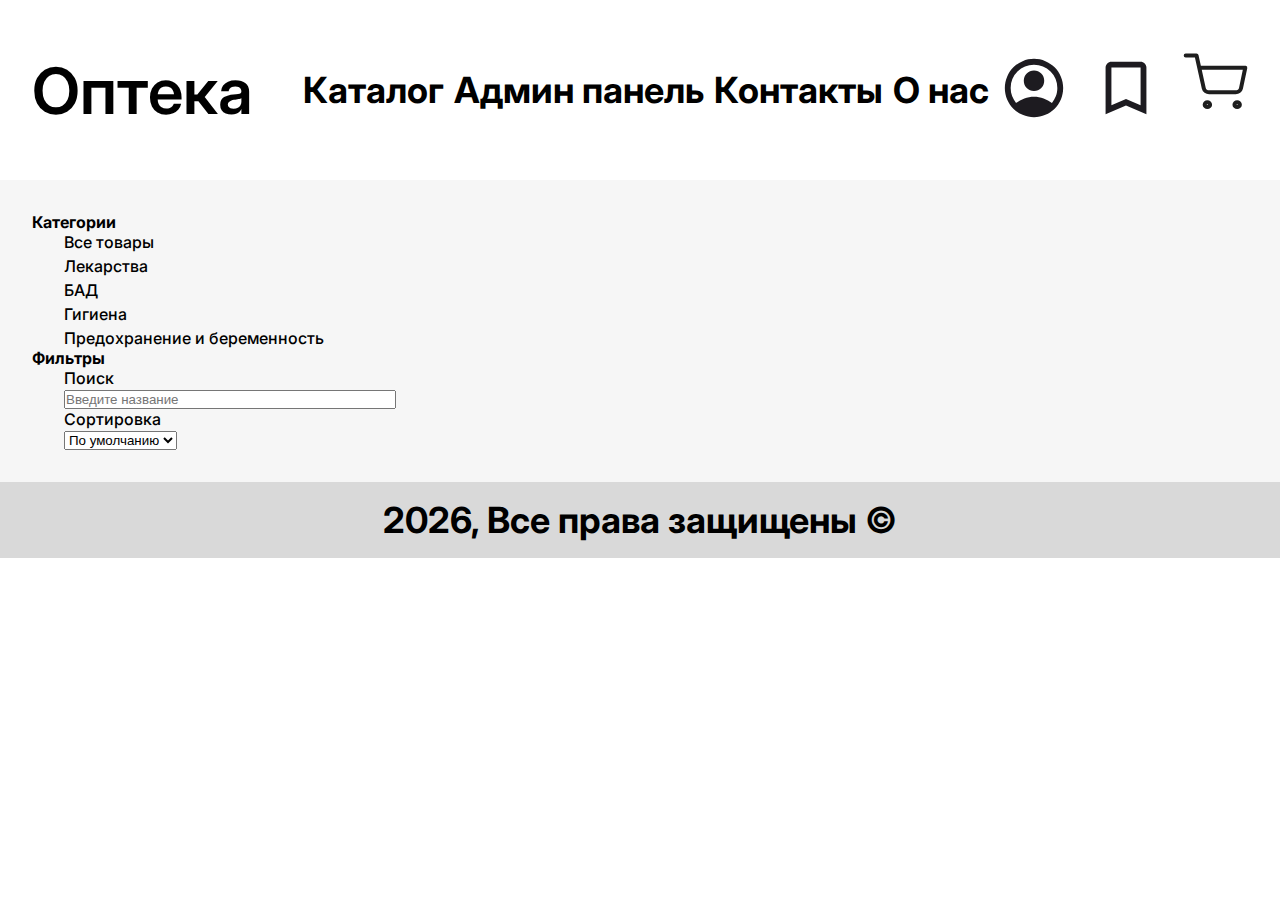
<file: index.html>
<!DOCTYPE html>
<html lang="ru">

<head>
    <meta charset="UTF-8">
    <meta name="viewport" content="width=device-width, initial-scale=1">
    <title>Оптека</title>
    <link href="global.css" rel="stylesheet">
    <link href="index.css" rel="stylesheet">

    <link rel="preconnect" href="https://fonts.googleapis.com">
    <link rel="preconnect" href="https://fonts.gstatic.com" crossorigin>
    <link
        href="https://fonts.googleapis.com/css2?family=Inter:ital,opsz,wght@0,14..32,100..900;1,14..32,100..900&display=swap"
        rel="stylesheet">

    <script type="module" src="/components/opteka-header/element.mjs"></script>
    <script type="module" src="/components/opteka-footer/element.mjs"></script>

</head>

<body>
    <opteka-header></opteka-header>
    <main>
        <section class="categories-and-filters">
            <b>Категории</b>
            <ul>
                <li><a href="">Все товары</a></li>
                <li><a href="">Лекарства</a></li>
                <li><a href="">БАД</a></li>
                <li><a href="">Гигиена</a></li>
                <li><a href="">Предохранение и беременность</a></li>
            </ul>

            <b>Фильтры</b>
            <form>
                <label for="search">Поиск</label>
                <br>
                <input type="text" id="search" placeholder="Введите название">
                <br>
                <label for="sort">Сортировка</label>
                <br>
                <select name="sort" id="sort">
                    <option value="default">По умолчанию</option>
                </select>
            </form>
        </section>
        <section class="products-container">
        </section>
    </main>
    <opteka-footer></opteka-footer>
</body>

</html>
</file>
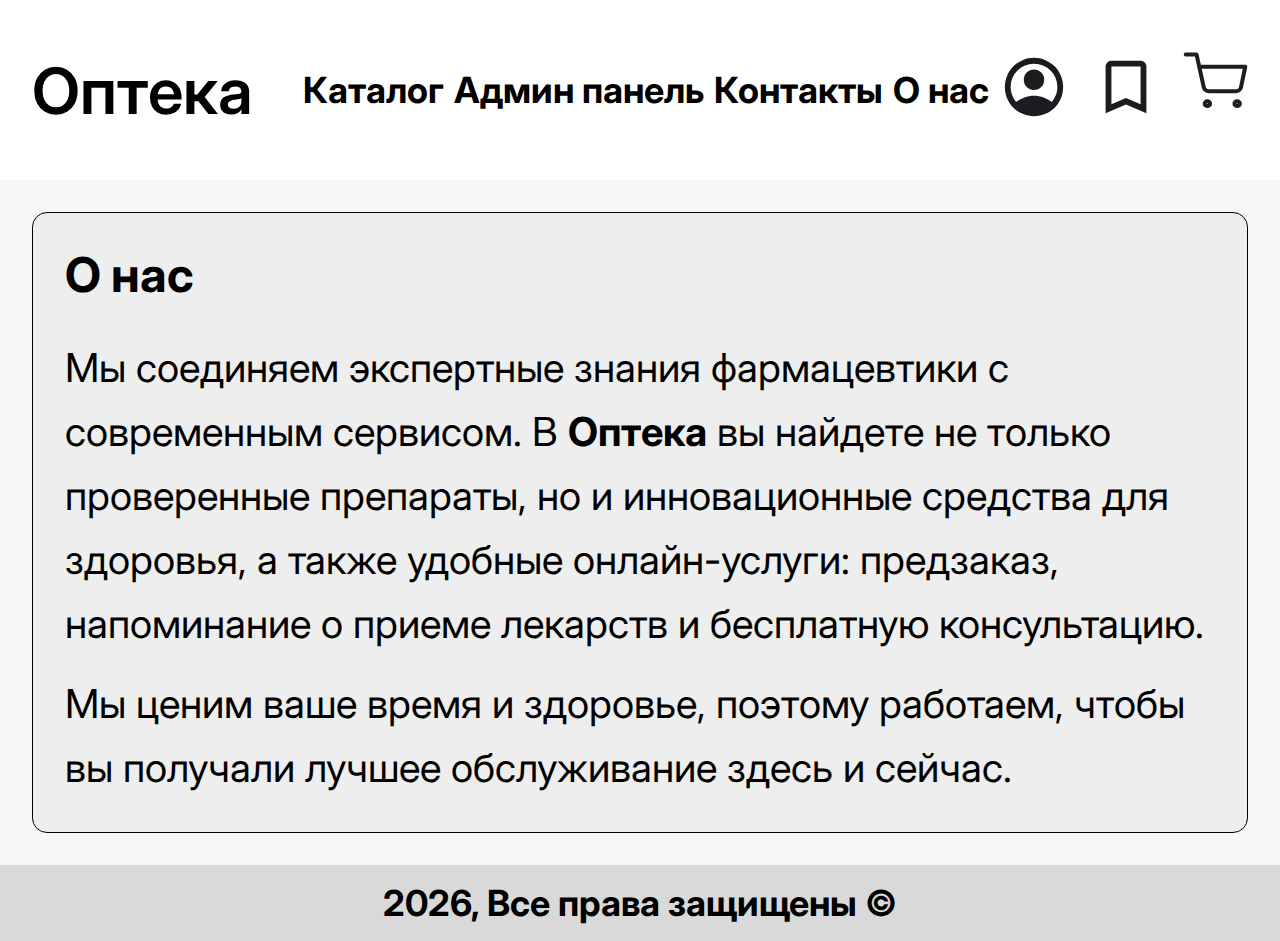
<file: about.html>
<!DOCTYPE html>
<html lang="ru">

<head>
    <meta charset="UTF-8">
    <meta name="viewport" content="width=device-width, initial-scale=1">
    <title>О нас - Оптека</title>
    <link href="css/global.css" rel="stylesheet">
    <link href="about.css" rel="stylesheet">

    <link rel="preconnect" href="https://fonts.googleapis.com">
    <link rel="preconnect" href="https://fonts.gstatic.com" crossorigin>
    <link
        href="https://fonts.googleapis.com/css2?family=Inter:ital,opsz,wght@0,14..32,100..900;1,14..32,100..900&display=swap"
        rel="stylesheet">

    <script type="module" src="components/opteka-header/element.js"></script>
    <script type="module" src="components/opteka-footer/element.js"></script>

</head>

<body>
    <opteka-header></opteka-header>
    <main>
        <section class="content-container">
            <h1 class="page-title">О нас</h1>
            <p>
                Мы соединяем экспертные знания фармацевтики с современным сервисом. В <strong>Оптека</strong> вы найдете
                не только проверенные препараты, но и инновационные средства для здоровья, а также удобные
                онлайн-услуги: предзаказ, напоминание о приеме лекарств и бесплатную консультацию.
            </p>
            <p>
                Мы ценим ваше время и здоровье, поэтому работаем, чтобы вы получали лучшее обслуживание здесь и сейчас.
            </p>
        </section>
    </main>
    <opteka-footer></opteka-footer>
</body>

</html>
</file>
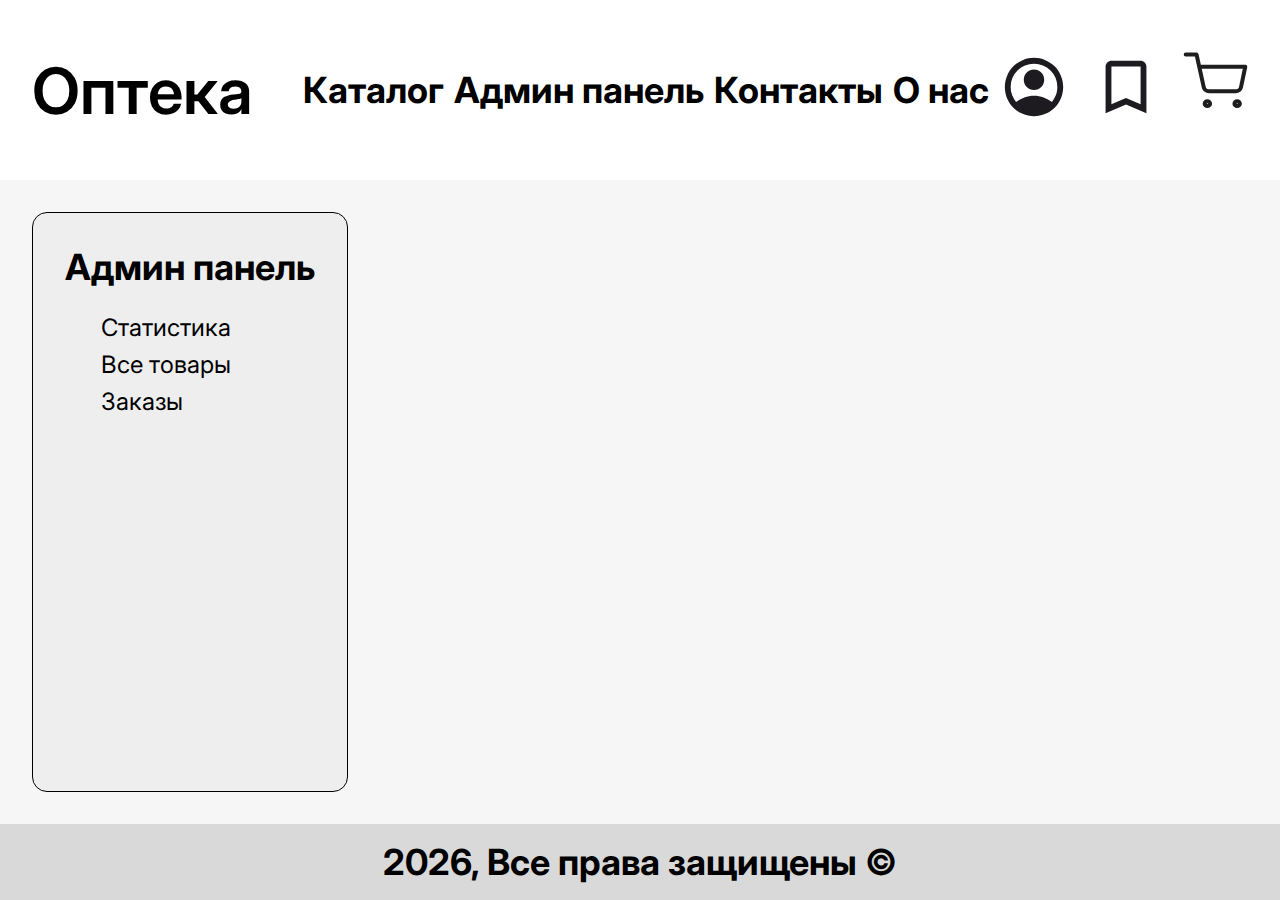
<file: admin.html>
<!DOCTYPE html>
<html lang="ru">

<head>
    <meta charset="UTF-8">
    <meta name="viewport" content="width=device-width, initial-scale=1">
    <title>Админ панель - Оптека</title>
    <link href="css/global.css" rel="stylesheet">
    <link rel="stylesheet" href="admin.css">

    <link rel="preconnect" href="https://fonts.googleapis.com">
    <link rel="preconnect" href="https://fonts.gstatic.com" crossorigin>
    <link
        href="https://fonts.googleapis.com/css2?family=Inter:ital,opsz,wght@0,14..32,100..900;1,14..32,100..900&display=swap"
        rel="stylesheet">

    <script type="module" src="components/opteka-header/element.js"></script>
    <script type="module" src="components/opteka-footer/element.js"></script>
    <script defer type="module" src="admin.js"></script>
</head>

<body>
    <opteka-header></opteka-header>
    <main>
        <section class="links">
            <h1 class="page-title">Админ панель</h1>
            <ul>
                <li><a href="admin.html">Статистика</a></li>
                <li><a href="admin.html?view=products">Все товары</a></li>
                <li><a href="admin.html?view=orders">Заказы</a></li>
            </ul>
        </section>
        <section id="view">
        </section>
    </main>
    <opteka-footer></opteka-footer>
</body>

</html>
</file>
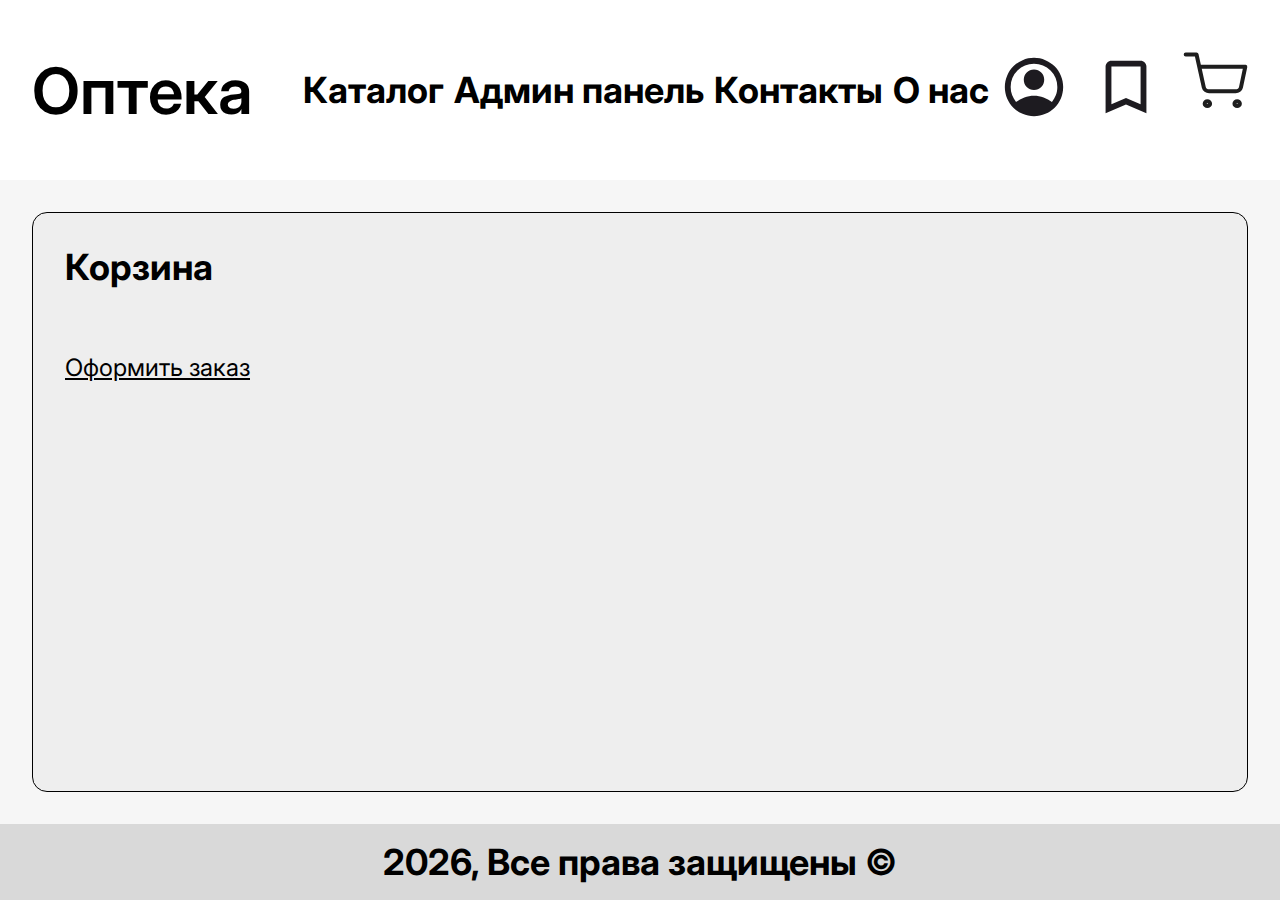
<file: cart.html>
<!DOCTYPE html>
<html lang="ru">

<head>
    <meta charset="UTF-8">
    <meta name="viewport" content="width=device-width, initial-scale=1">
    <title>Корзина - Оптека</title>
    <link href="css/global.css" rel="stylesheet">
    <link href="cart.css" rel="stylesheet">

    <link rel="preconnect" href="https://fonts.googleapis.com">
    <link rel="preconnect" href="https://fonts.gstatic.com" crossorigin>
    <link
        href="https://fonts.googleapis.com/css2?family=Inter:ital,opsz,wght@0,14..32,100..900;1,14..32,100..900&display=swap"
        rel="stylesheet">

    <script type="module" src="components/opteka-header/element.js"></script>
    <script type="module" src="components/opteka-footer/element.js"></script>
    <script type="module" src="components/opteka-cart-item/element.js"></script>
    <script defer type="module" src="cart.js"></script>

</head>

<body>
    <opteka-header></opteka-header>
    <main>
        <section class="content-container">
            <h1 class="page-title">Корзина</h1>
            <div class="items-container"></div>
            <div class="total"></div>
            <div class="cart-actions">
                <a href="checkout.html" class="btn btn-primary" id="checkout-btn">Оформить заказ</a>
            </div>
        </section>
    </main>
    <opteka-footer></opteka-footer>
</body>

</html>
</file>
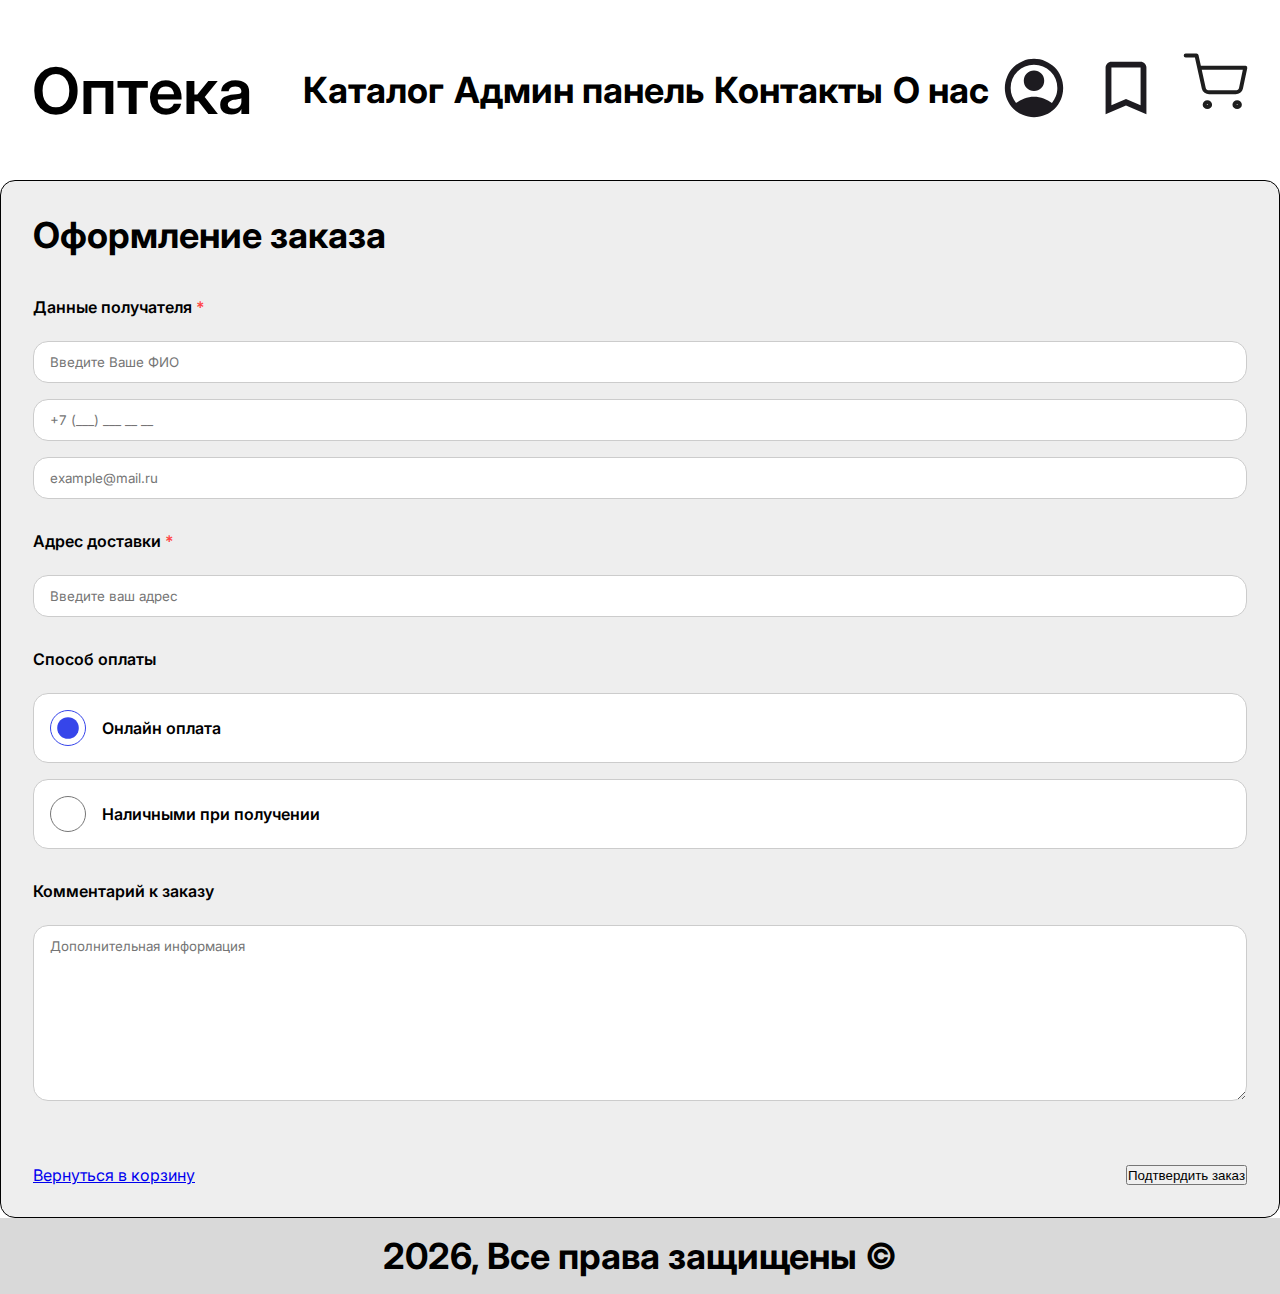
<file: checkout.html>
<!DOCTYPE html>
<html lang="ru">

<head>
    <meta charset="UTF-8">
    <meta name="viewport" content="width=device-width, initial-scale=1">
    <title>Оформление заказа - Оптека</title>
    <link href="global.css" rel="stylesheet">
    <link href="checkout.css" rel="stylesheet">

    <link rel="preconnect" href="https://fonts.googleapis.com">
    <link rel="preconnect" href="https://fonts.gstatic.com" crossorigin>
    <link
        href="https://fonts.googleapis.com/css2?family=Inter:ital,opsz,wght@0,14..32,100..900;1,14..32,100..900&display=swap"
        rel="stylesheet">

    <script type="module" src="components/opteka-header/element.js"></script>
    <script type="module" src="components/opteka-footer/element.js"></script>
    <script defer type="module" src="checkout.js"></script>
</head>

<body>
    <opteka-header></opteka-header>
    <main>
        <section class="content-container">
            <h1 class="page-title">Оформление заказа</h1>
            
            <form id="checkout-form" novalidate>
                <div class="form-section">
                    <label class="section-label">Данные получателя <span class="required">*</span></label>
                    <div class="form-group">
                        <input type="text" id="fullName" name="fullName" required placeholder="Введите Ваше ФИО">
                        <span class="error-message">Пожалуйста, введите ФИО</span>
                    </div>
                    <div class="form-group">
                        <input type="tel" id="phone" name="phone" required placeholder="+7 (___) ___ __ __">
                        <span class="error-message">Пожалуйста, введите телефон</span>
                    </div>
                    <div class="form-group">
                        <input type="email" id="email" name="email" required placeholder="example@mail.ru">
                        <span class="error-message">Пожалуйста, введите корректный email</span>
                    </div>
                </div>

                <div class="form-section">
                    <label class="section-label" for="address">Адрес доставки <span class="required">*</span></label>
                    <div class="form-group">
                        <input type="text" id="address" name="address" required placeholder="Введите ваш адрес">
                        <span class="error-message">Пожалуйста, введите адрес доставки</span>
                    </div>
                </div>

                <div class="form-section">
                    <label class="section-label">Способ оплаты</label>
                    <div class="radio-group">
                        <label class="radio-label">
                            <input type="radio" name="paymentMethod" value="online" checked>
                            <span>Онлайн оплата</span>
                        </label>
                        <label class="radio-label">
                            <input type="radio" name="paymentMethod" value="cash">
                            <span>Наличными при получении</span>
                        </label>
                    </div>
                </div>

                <div class="form-section">
                    <label class="section-label" for="comment">Комментарий к заказу</label>
                    <div class="form-group">
                        <textarea id="comment" name="comment" rows="4" placeholder="Дополнительная информация"></textarea>
                    </div>
                </div>

                <div class="form-actions">
                    <a href="cart.html" class="btn btn-secondary">Вернуться в корзину</a>
                    <button type="submit" class="btn btn-primary">Подтвердить заказ</button>
                </div>
            </form>
        </section>
    </main>
    <opteka-footer></opteka-footer>
</body>

</html>
</file>
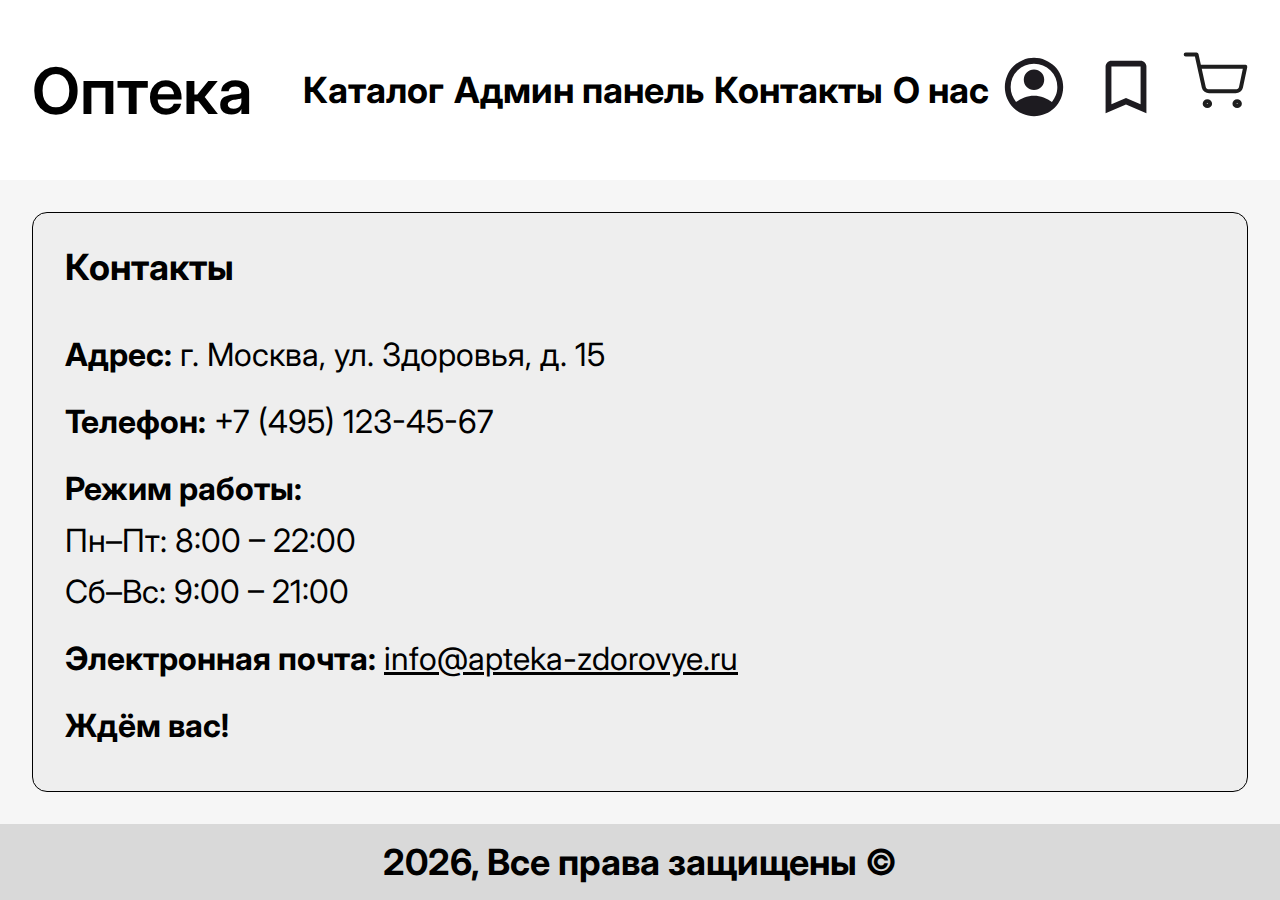
<file: contacts.html>
<!DOCTYPE html>
<html lang="ru">

<head>
    <meta charset="UTF-8">
    <meta name="viewport" content="width=device-width, initial-scale=1">
    <title>Контакты - Оптека</title>
    <link href="css/global.css" rel="stylesheet">
    <link href="css/content-page.css" rel="stylesheet">

    <link rel="preconnect" href="https://fonts.googleapis.com">
    <link rel="preconnect" href="https://fonts.gstatic.com" crossorigin>
    <link
        href="https://fonts.googleapis.com/css2?family=Inter:ital,opsz,wght@0,14..32,100..900;1,14..32,100..900&display=swap"
        rel="stylesheet">

    <script type="module" src="components/opteka-header/element.js"></script>
    <script type="module" src="components/opteka-footer/element.js"></script>

</head>

<body>
    <opteka-header></opteka-header>
    <main>
        <section class="content-container">
            <h1 class="page-title">Контакты</h1>
            <p><strong>Адрес:</strong> г. Москва, ул. Здоровья, д. 15</p>
            <p><strong>Телефон:</strong> +7 (495) 123-45-67</p>
            <p><strong>Режим работы:</strong><br>
            Пн–Пт: 8:00 – 22:00<br>
            Сб–Вс: 9:00 – 21:00</p>
            <p><strong>Электронная почта:</strong> <a href="mailto:info@apteka-zdorovye.ru">info@apteka-zdorovye.ru</a></p>
            <p><strong>Ждём вас!</strong></p>
        </section>
    </main>
    <opteka-footer></opteka-footer>
</body>

</html>
</file>
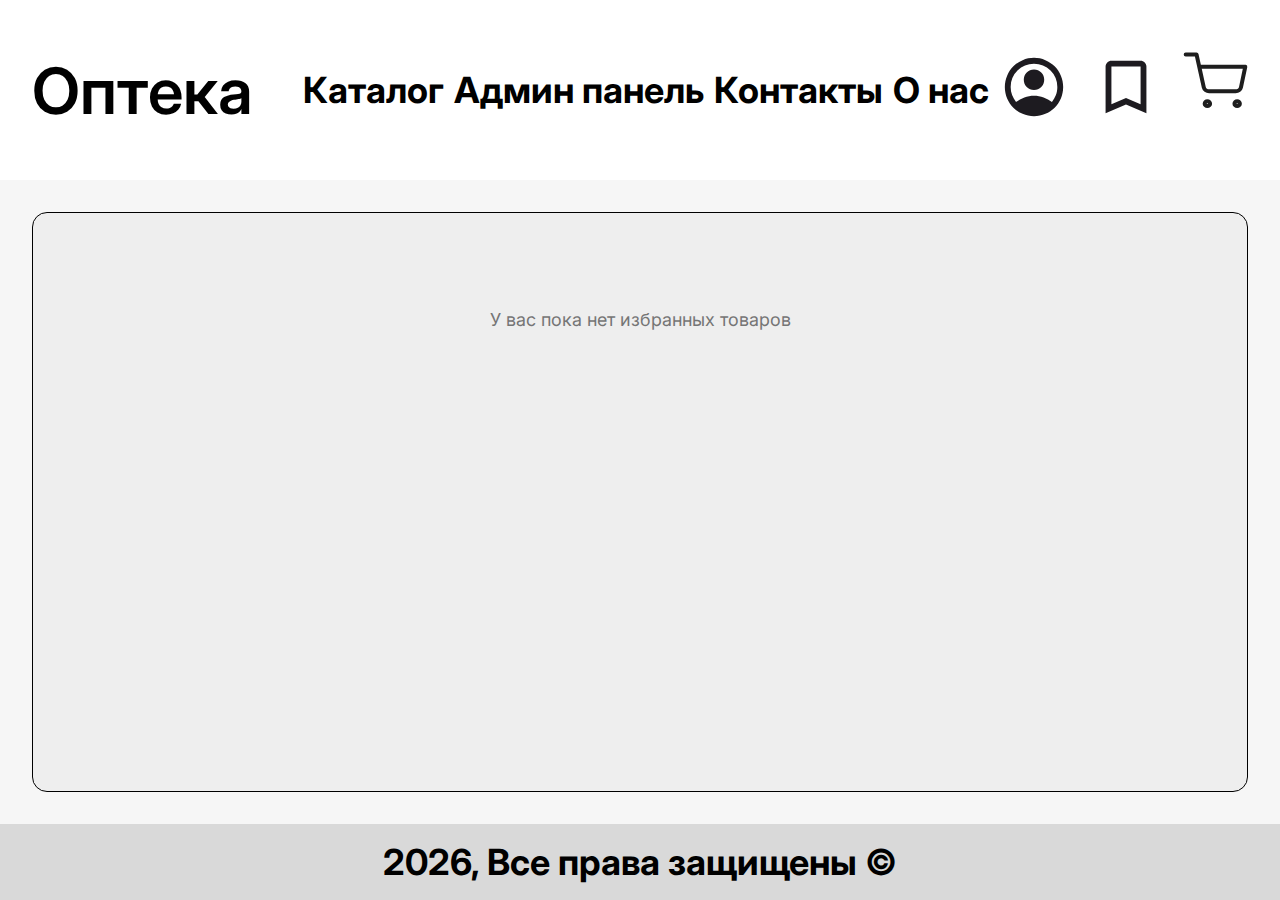
<file: favorites.html>
<!DOCTYPE html>
<html lang="ru">

<head>
    <meta charset="UTF-8">
    <meta name="viewport" content="width=device-width, initial-scale=1">
    <title>Избранное - Оптека</title>
    <link href="css/global.css" rel="stylesheet">
    <link href="favorites.css" rel="stylesheet">

    <link rel="preconnect" href="https://fonts.googleapis.com">
    <link rel="preconnect" href="https://fonts.gstatic.com" crossorigin>
    <link
        href="https://fonts.googleapis.com/css2?family=Inter:ital,opsz,wght@0,14..32,100..900;1,14..32,100..900&display=swap"
        rel="stylesheet">

    <script type="module" src="components/opteka-header/element.js"></script>
    <script type="module" src="components/opteka-footer/element.js"></script>

    <script defer type="module" src="favorites.js"></script>

</head>

<body>
    <opteka-header></opteka-header>
    <main>
        <section class="products-container">
            <h1 class="page-title">Избранное</h1>
        </section>
    </main>
    <opteka-footer></opteka-footer>
</body>

</html>
</file>
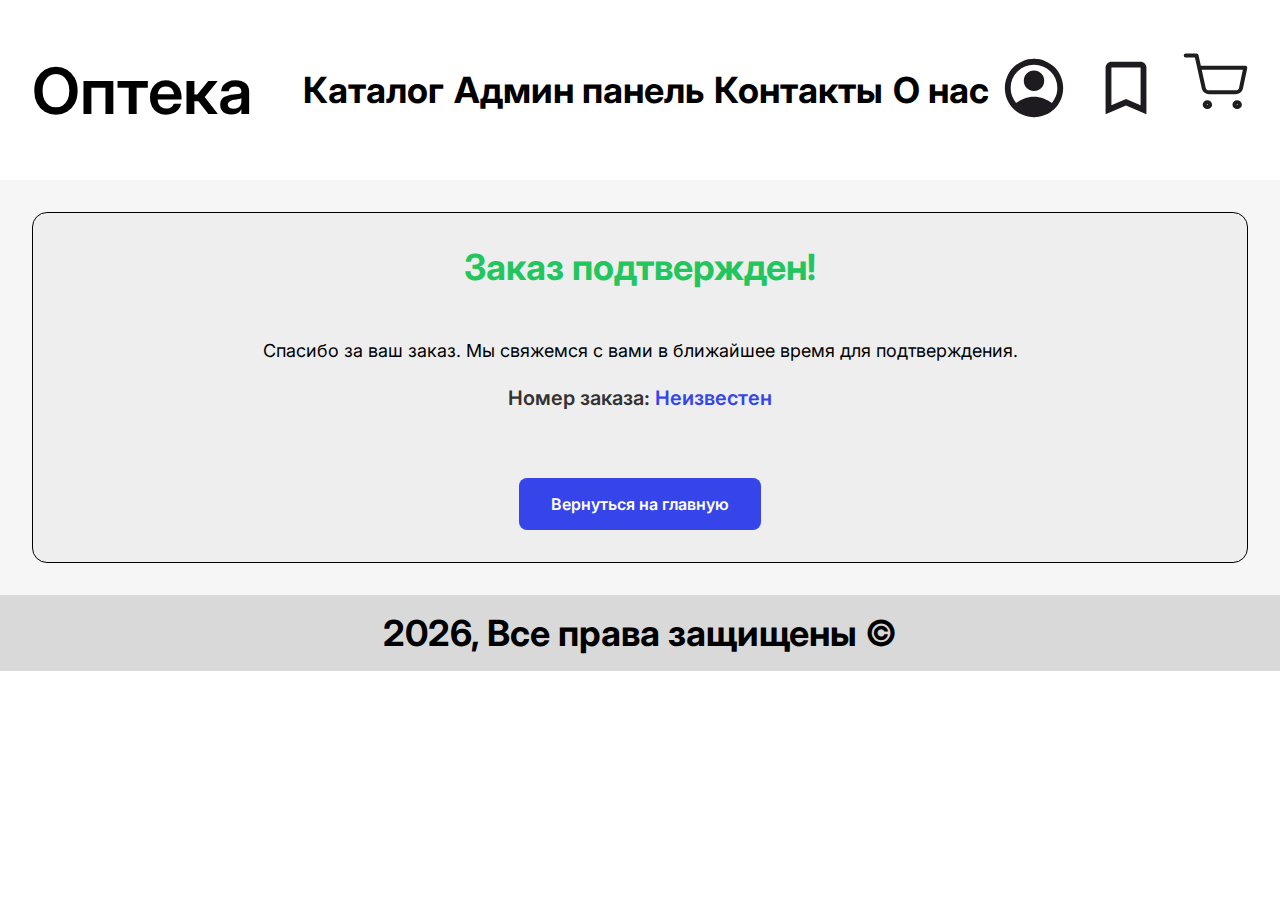
<file: order-confirmation.html>
<!DOCTYPE html>
<html lang="ru">

<head>
    <meta charset="UTF-8">
    <meta name="viewport" content="width=device-width, initial-scale=1">
    <title>Заказ подтвержден - Оптека</title>
    <link href="global.css" rel="stylesheet">
    <link href="order-confirmation.css" rel="stylesheet">

    <link rel="preconnect" href="https://fonts.googleapis.com">
    <link rel="preconnect" href="https://fonts.gstatic.com" crossorigin>
    <link
        href="https://fonts.googleapis.com/css2?family=Inter:ital,opsz,wght@0,14..32,100..900;1,14..32,100..900&display=swap"
        rel="stylesheet">

    <script type="module" src="components/opteka-header/element.js"></script>
    <script type="module" src="components/opteka-footer/element.js"></script>
    <script defer type="module" src="order-confirmation.js"></script>
</head>

<body>
    <opteka-header></opteka-header>
    <main>
        <section class="content-container">
            <h1 class="page-title">Заказ подтвержден!</h1>
            <div class="confirmation-message">
                <p>Спасибо за ваш заказ. Мы свяжемся с вами в ближайшее время для подтверждения.</p>
                <p class="order-id">Номер заказа: <span id="order-id"></span></p>
            </div>
            <div class="actions">
                <a href="index.html" class="btn btn-primary">Вернуться на главную</a>
            </div>
        </section>
    </main>
    <opteka-footer></opteka-footer>
</body>

</html>
</file>
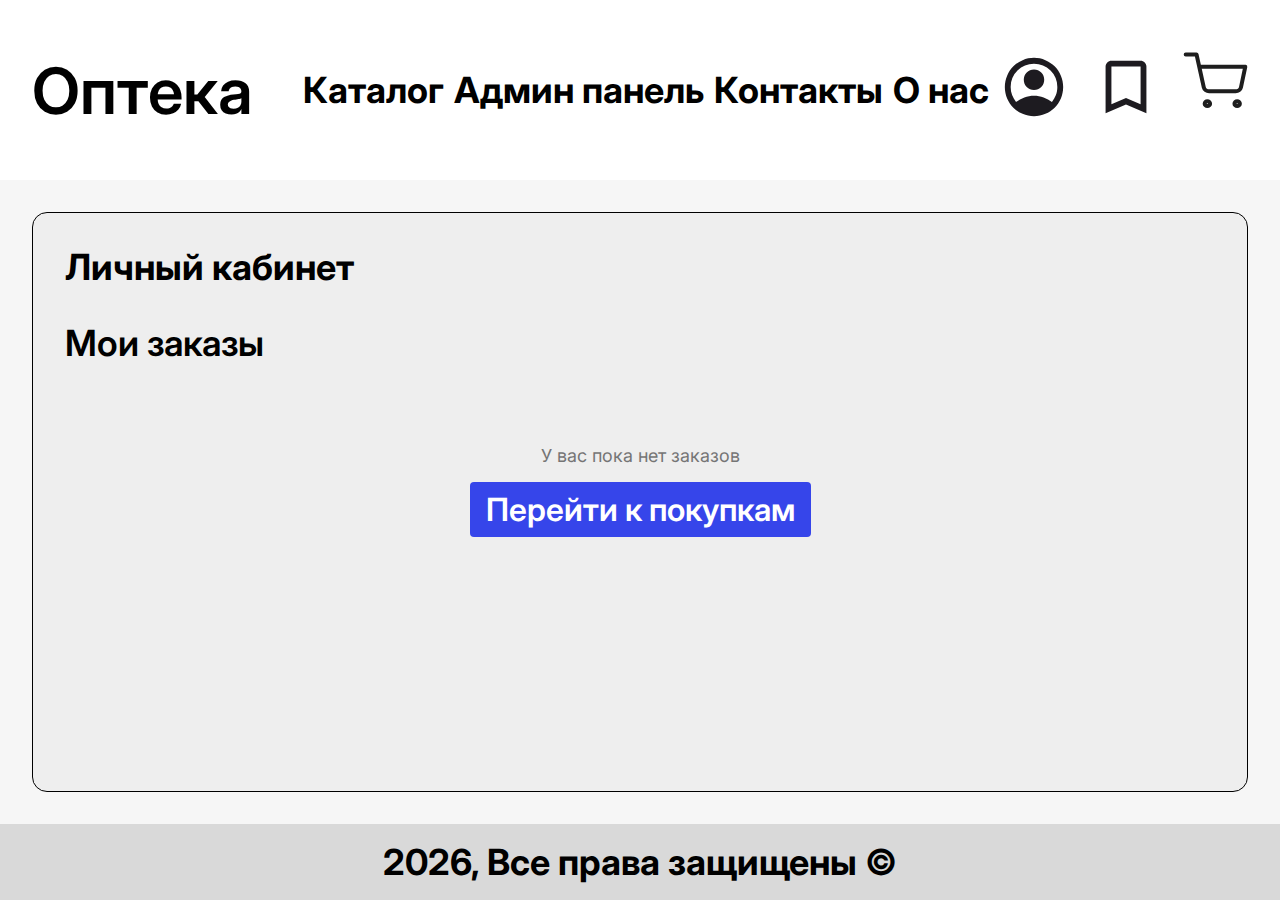
<file: profile.html>
<!DOCTYPE html>
<html lang="ru">

<head>
    <meta charset="UTF-8">
    <meta name="viewport" content="width=device-width, initial-scale=1">
    <title>Личный кабинет - Оптека</title>
    <link href="css/global.css" rel="stylesheet">
    <link href="profile.css" rel="stylesheet">

    <link rel="preconnect" href="https://fonts.googleapis.com">
    <link rel="preconnect" href="https://fonts.gstatic.com" crossorigin>
    <link
        href="https://fonts.googleapis.com/css2?family=Inter:ital,opsz,wght@0,14..32,100..900;1,14..32,100..900&display=swap"
        rel="stylesheet">

    <script type="module" src="components/opteka-header/element.js"></script>
    <script type="module" src="components/opteka-footer/element.js"></script>
    <script defer type="module" src="profile.js"></script>
</head>

<body>
    <opteka-header></opteka-header>
    <main>
        <section class="content-container">
            <h1 class="page-title">Личный кабинет</h1>
            <div class="orders-section">
                <h2>Мои заказы</h2>
                <div id="orders-container" class="orders-container">
                </div>
            </div>
        </section>
    </main>
    <opteka-footer></opteka-footer>
</body>

</html>
</file>
<file: global.css>
* {
    padding: 0;
    margin: 0;
}

:root {
    font-family: "Inter";
}
</file>
<file: index.css>
main {
    display: flex;
    background-color: #F6F6F6;
    padding: 32px;
    gap: 32px;
}

main section.categories-and-filters {
    flex-grow: 0;
    min-width: 360px;
    font-weight: 500;

    a {
        text-decoration: none;
        color: inherit;
    }

    ul {
        display: flex;
        flex-direction: column;
        gap: 4px;
        list-style-type: none;
        margin-left: 32px;
    }

    form {
        margin-left: 32px;

        #search {
            width: 100%;
        }
    }
}

main section.products-container {
    display: flex;
    flex-wrap: wrap;
    gap: 16px;
}
</file>
<file: css/global.css>
* {
    padding: 0;
    margin: 0;
}

:root {
    font-family: "Inter";
    font-size: 24px;
}

input, textarea, button, select {
    font-size: inherit;
}

a {
    color: inherit;
}

main {
    flex: 1;
    display: flex;
    flex-direction: row;
    background-color: #F6F6F6;
    padding: 32px;
    gap: 16px;
}

main section {
    padding: 32px;
    border-radius: 15px;
    border: 1px solid black;
    background-color: #eee;
}

body {
    min-height: 100vh;
    display: flex;
    flex-direction: column;
}
</file>
<file: about.css>
main {
    display: flex;
    flex-direction: column;
    background-color: #F6F6F6;
    padding: 32px;
    gap: 16px;
}

.page-title {
    font-size: 48px;
    font-weight: 700;
    margin: 0 0 16px 0;
    width: 100%;
}

main section.content-container {
    flex: 1;

    display: flex;
    flex-direction: column;
    gap: 16px;

    padding: 32px;
    border-radius: 15px;
    border: 1px solid black;
    background-color: #eee;
}

main section.content-container p {
    font-size: 40px;
    line-height: 1.6;
    margin: 0;
}
</file>
<file: admin.css>
@import 'css/page-title.css';

a {
    text-decoration: none;
}

section.links {
    max-width: 360px;
    ul {
        padding-left: 36px;
        list-style-type: none;

        display: flex;
        flex-direction: column;
        gap: 8px;
    }
}

section#view {
    background-color: transparent;
    border: none;
}
</file>
<file: cart.css>
main {
    display: flex;
    flex-direction: column;
    background-color: #F6F6F6;
    padding: 32px;
    gap: 16px;
}

.page-title {
    font-size: 36px;
    font-weight: 700;
    margin: 0 0 16px 0;
    width: 100%;
}

main section.content-container {
    flex: 1;

    display: flex;
    flex-direction: column;
    gap: 16px;

    padding: 32px;
    border-radius: 15px;
    border: 1px solid black;
    background-color: #eee;
}

.items-container {
    display: flex;
    flex-direction: column;
    gap: 16px;
}

.empty-message {
    width: 100%;
    text-align: center;
    padding: 64px 32px;
    font-size: 18px;
    color: #757575;
}
</file>
<file: checkout.css>
@import 'css/page-title.css';

main section.content-container {
    flex: 1;
    display: flex;
    flex-direction: column;
    gap: 16px;
    padding: 32px;
    border-radius: 15px;
    border: 1px solid black;
    background-color: #eee;
}

#checkout-form {
    display: flex;
    flex-direction: column;
    gap: 32px;
}

.form-section {
    display: flex;
    flex-direction: column;
    gap: 16px;
}

.section-label {
    font-weight: 600;
    margin-bottom: 8px;
}

.form-group {
    display: flex;
    flex-direction: column;
    gap: 8px;
}

.form-group label {
    font-weight: 500;
}

.required {
    color: #ff4444;
}

.form-group input,
.form-group textarea {
    padding: 12px 16px;
    border: 1px solid #ccc;
    border-radius: 15px;
    font-family: inherit;
    background-color: #fff;
}

.form-group input:focus,
.form-group textarea:focus {
    outline: none;
    border-color: #3645EA;
}

.form-group input.error,
.form-group textarea.error {
    border-color: #ff4444;
    background-color: #fff5f5;
}

.error-message {
    font-size: 14px;
    color: #ff4444;
    display: none;
}

.form-group input.error + .error-message,
.form-group textarea.error + .error-message {
    display: block;
}

.radio-group {
    display: flex;
    flex-direction: column;
    gap: 16px;
}

.radio-label {
    display: flex;
    align-items: center;
    gap: 16px;
    cursor: pointer;
    padding: 16px;
    border: 1px solid #ccc;
    border-radius: 15px;
    background-color: #fff;
    font-weight: 600;
}

.radio-label input[type="radio"] {
    width: 36px;
    height: 36px;
    accent-color: #3645EA;
}

.form-actions {
    display: flex;
    justify-content: space-between;
    gap: 32px;
    margin-top: 32px;
}

textarea {
    resize: vertical;
    min-height: 150px;
}
</file>
<file: css/content-page.css>
@import 'page-title.css';

main section.content-container {
    flex: 1;

    display: flex;
    flex-direction: column;
    gap: 16px;

    p {
        font-size: 32px;
        line-height: 1.6;
        margin: 0;
    }
}
</file>
<file: favorites.css>
main {
    display: flex;
    flex-direction: column;
    background-color: #F6F6F6;
    padding: 32px;
    gap: 16px;
}

.page-title {
    font-size: 36px;
    font-weight: 700;
    margin: 0 0 16px 0;
    width: 100%;
}

main section.products-container {
    flex: 1;

    display: flex;
    flex-wrap: wrap;
    gap: 16px;

    padding: 32px;
    border-radius: 15px;
    border: 1px solid black;
    background-color: #eee;
}

.empty-message {
    width: 100%;
    text-align: center;
    padding: 64px 32px;
    font-size: 18px;
    color: #757575;
}
</file>
<file: order-confirmation.css>
main {
    display: flex;
    flex-direction: column;
    background-color: #F6F6F6;
    padding: 32px;
    gap: 16px;
}

.page-title {
    font-size: 36px;
    font-weight: 700;
    margin: 0 0 24px 0;
    width: 100%;
    text-align: center;
    color: #22c55e;
}

main section.content-container {
    flex: 1;
    display: flex;
    flex-direction: column;
    gap: 24px;
    padding: 32px;
    border-radius: 15px;
    border: 1px solid black;
    background-color: #eee;
    text-align: center;
}

.confirmation-message {
    font-size: 18px;
    line-height: 1.6;
}

.confirmation-message p {
    margin: 0 0 16px 0;
}

.order-id {
    font-size: 20px;
    font-weight: 600;
    color: #333;
}

.order-id span {
    color: #3645EA;
}

.actions {
    margin-top: 24px;
}

.btn {
    padding: 16px 32px;
    border-radius: 8px;
    font-size: 16px;
    font-weight: 600;
    text-decoration: none;
    cursor: pointer;
    border: none;
    display: inline-flex;
    align-items: center;
    justify-content: center;
}

.btn-primary {
    background-color: #3645EA;
    color: white;
}
</file>
<file: profile.css>
main {
    display: flex;
    flex-direction: column;
    background-color: #F6F6F6;
    padding: 32px;
    gap: 16px;
}

.page-title {
    font-size: 36px;
    font-weight: 700;
    margin: 0 0 16px 0;
    width: 100%;
}

main section.content-container {
    flex: 1;
    display: flex;
    flex-direction: column;
    gap: 16px;
    padding: 32px;
    border-radius: 15px;
    border: 1px solid black;
    background-color: #eee;
}

.orders-section h2 {
    font-size: 36px;
    font-weight: 600;
    margin: 0 0 16px 0;
}

.orders-container {
    display: flex;
    flex-direction: column;
    gap: 16px;
}

.order-card {
    background-color: #fff;
    border: 1px solid black;
    border-radius: 15px;
    padding: 16px;
    display: flex;
    flex-direction: column;
    gap: 16px;
}

.order-header {
    display: flex;
    justify-content: space-between;
    align-items: center;
}

.order-id {
    font-size: 20px;
    font-weight: 600;
}

.order-date {
    font-size: 16px;
    color: #757575;
}

.order-details {
    display: flex;
    flex-direction: column;
    gap: 8px;
}

.order-detail-row {
    display: flex;
    justify-content: space-between;
    font-size: 16px;
}

.order-items {
    display: flex;
    flex-direction: column;
    gap: 8px;
}

.order-items h4 {
    font-size: 20px;
    font-weight: 600;
    margin: 0;
}

.order-item {
    display: flex;
    justify-content: space-between;
    font-size: 16px;
}

.order-total {
    display: flex;
    justify-content: space-between;
    align-items: center;
}

.order-total-label {
    font-size: 20px;
    font-weight: 600;
}

.order-total-price {
    font-size: 36px;
    font-weight: 600;
}

.empty-orders {
    text-align: center;
    padding: 64px 32px;
    color: #757575;
    font-size: 18px;
}

.empty-orders p {
    margin: 0 0 16px 0;
}

.btn {
    padding: 8px 16px;
    border-radius: 4px;
    font-size: 32px;
    font-weight: 600;
    text-decoration: none;
    cursor: pointer;
    border: none;
    display: inline-flex;
    align-items: center;
    justify-content: center;
    background-color: #3645EA;
    color: white;
}
</file>
